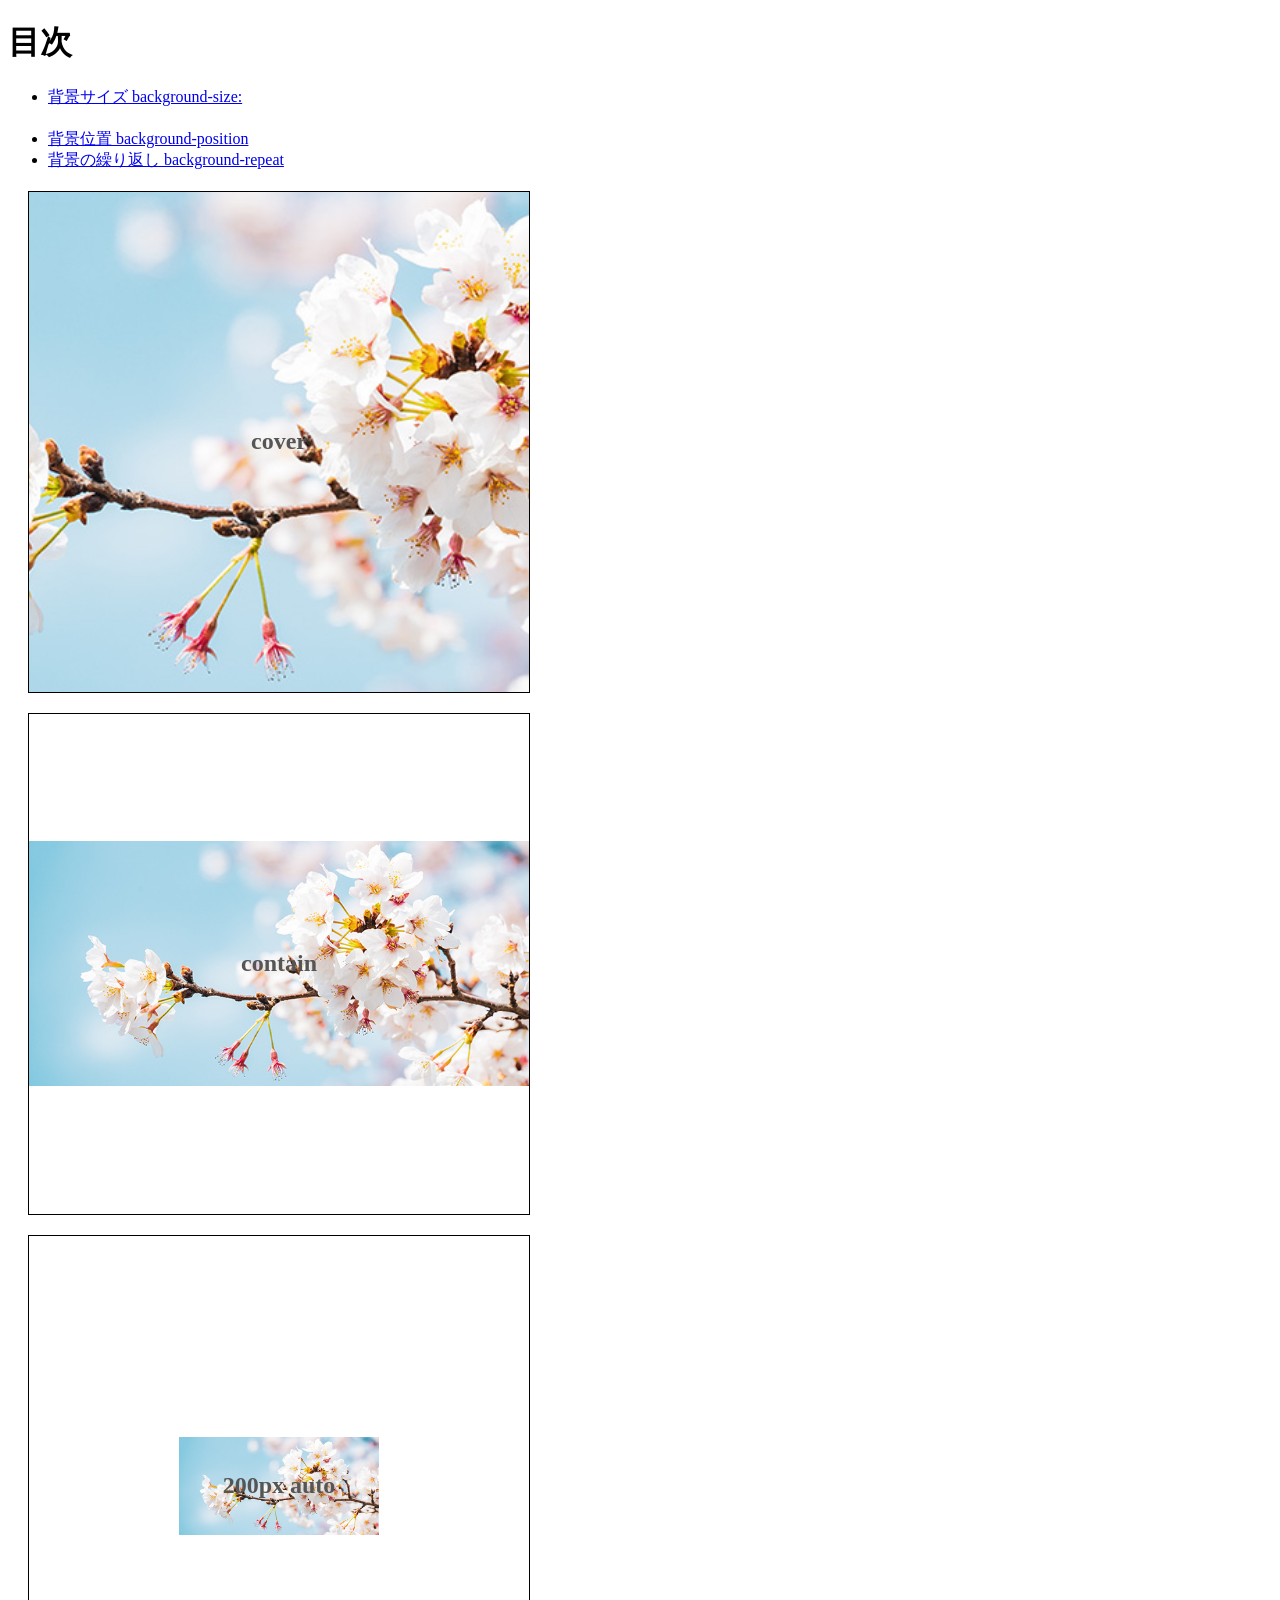
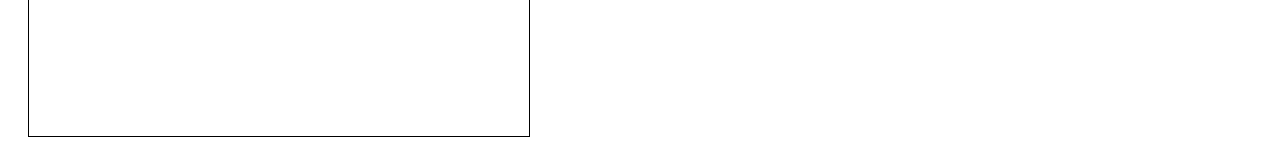
<file: index.html>
<!doctype html>
<html lang="ja">
  <head>    
    <meta charset="utf-8">
    <title>20260714-hs</title>
    <link rel="stylesheet" href="bgs/style.css">
  </head>

  <body>
    <h1>目次</h1>
    <ul>
      <li><a href="bgs/index.html">背景サイズ background-size:</a></li>
    　<li><a href ="bgp/index.html">背景位置 background-position</a></li> 
      <li><a href="bgr/index.html">背景の繰り返し background-repeat</a></li>
    </ul>
    <div class="cover">cover</div>
    <div class="contain">contain</div>
    <div class="px">200px auto</div>  
  </body>
</html>
</file>
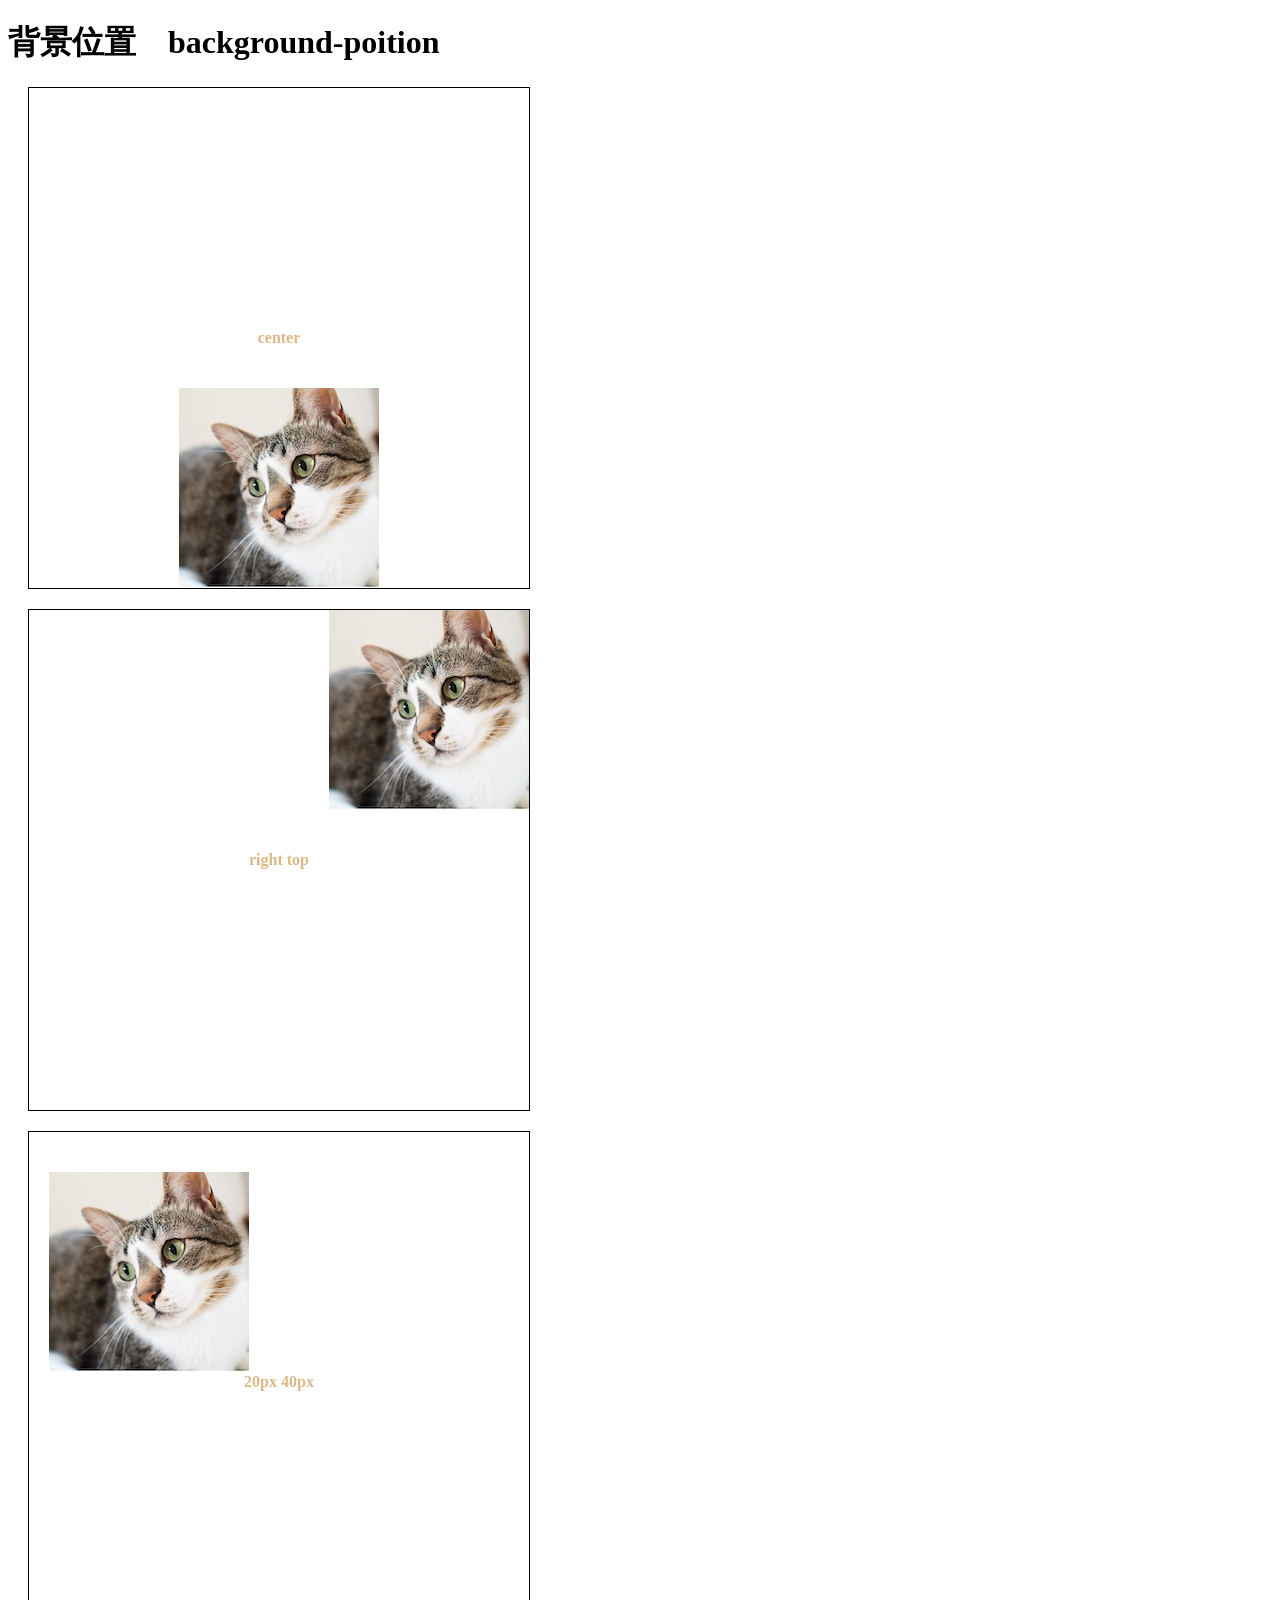
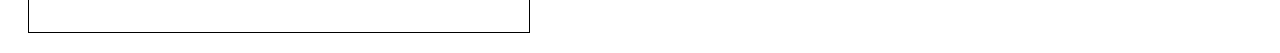
<file: bgp/index.html>
<!DOCTYPE html>
<html lang="ja">
<head>
    <meta charset="UTF-8">
    <title>背景位置　background-position</title>
    <link rel="stylesheet" href="bgp/style.css">
</head>
<body>
    <h1>背景位置　background-poition</h1>

    <div class="center-bottom">center</div>
    <div class="right-top">right top</div>
    <div class="px">20px 40px</div>
</body>
</html>
</file>
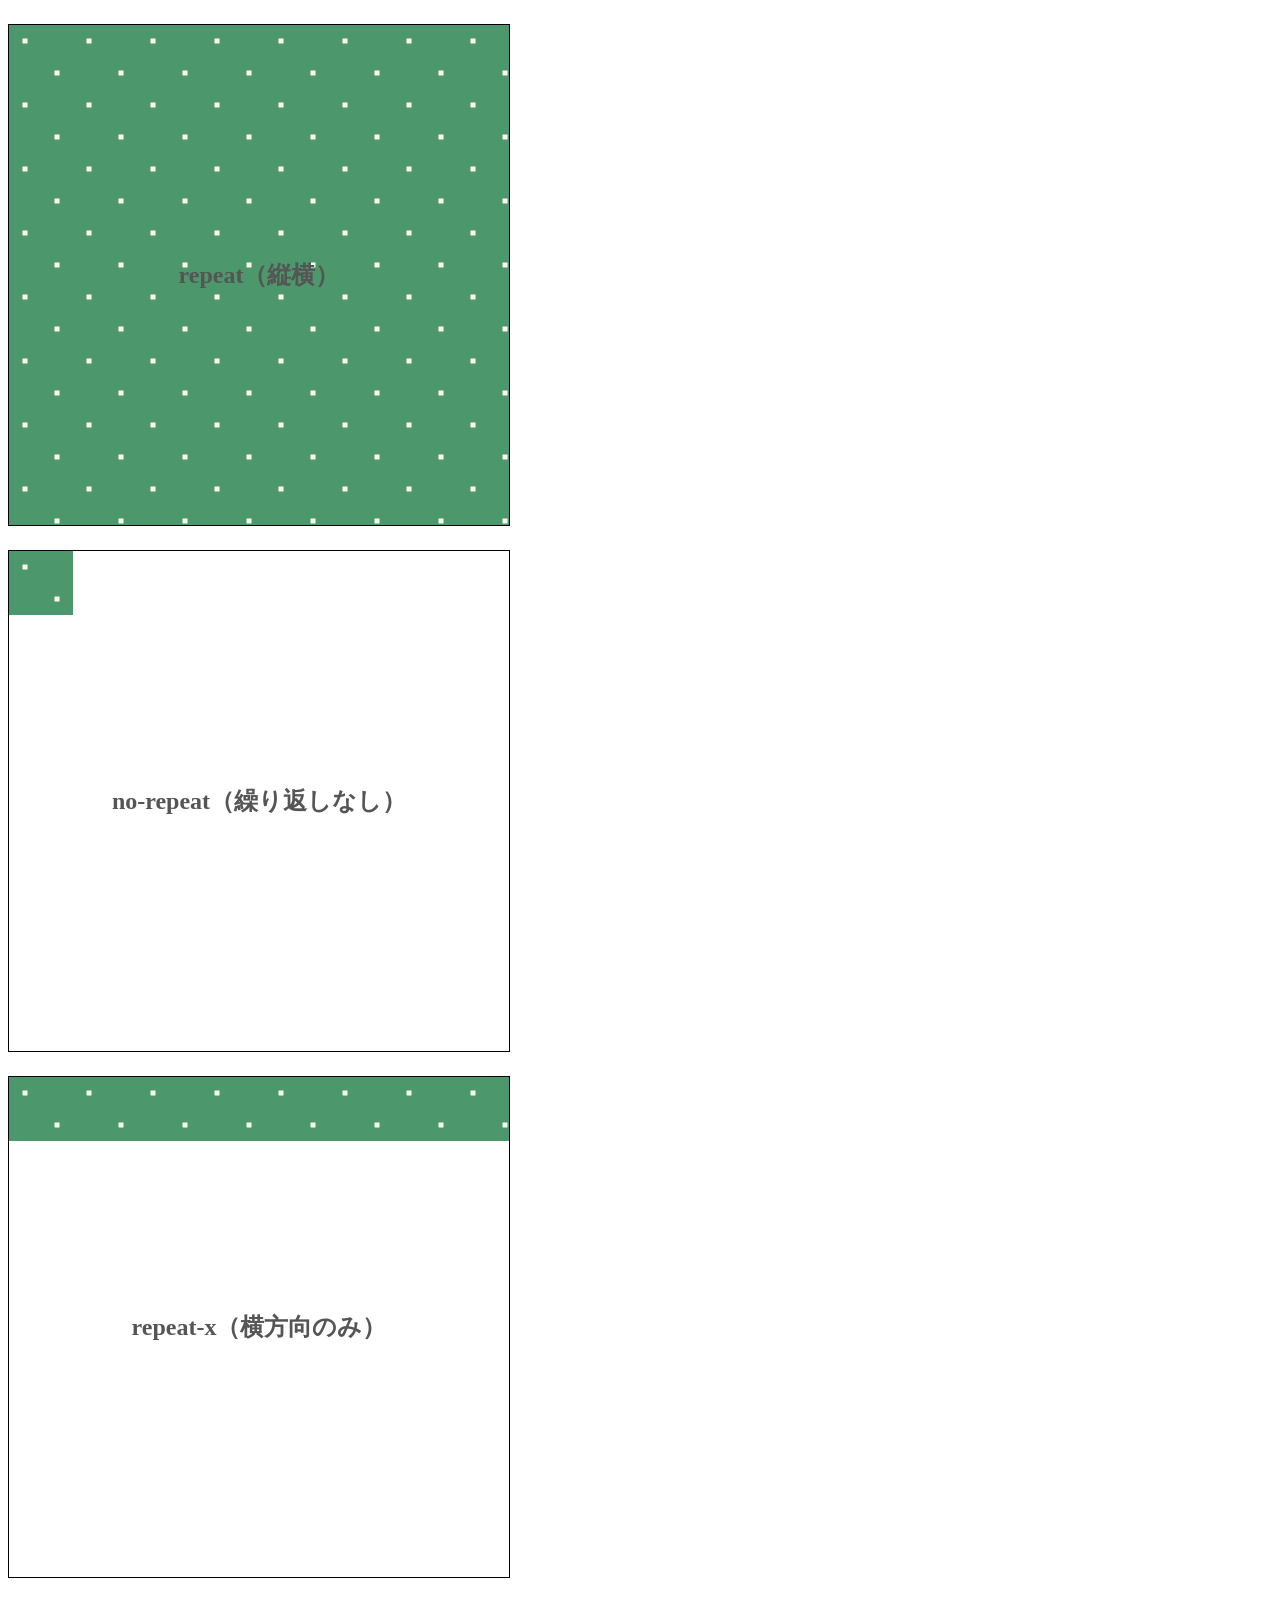
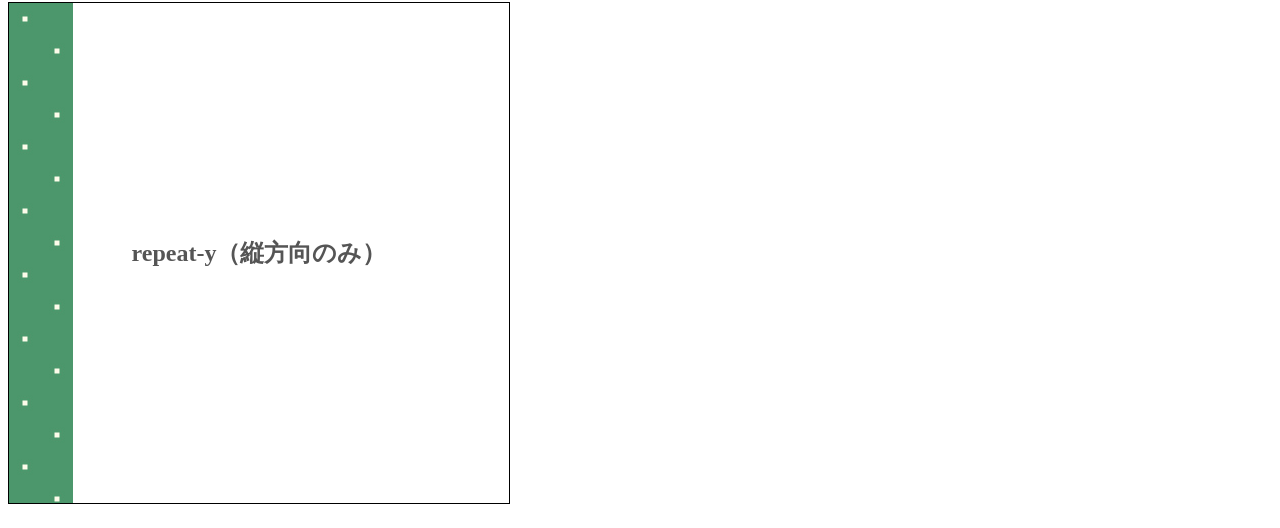
<file: bgr/index.html>
<!DOCTYPE html>
<html lang="ja">
<head>
    <meta charset="UTF-8">
    <title>背景の繰り返し</title>
    <link rel="stylesheet" href="style.css">
</head>
<body>
    <div class="repeat">repeat（縦横）</div>
    <div class="no-repeat">no-repeat（繰り返しなし）</div>
    <div class="repeat-x">repeat-x（横方向のみ）</div>
    <div class="repeat-y">repeat-y（縦方向のみ）</div>
</body>
</html>
</file>
<file: bgs/style.css>
@charset "utf-8";

/* 共通スタイル */
div {
  /* 表示領域 */
  width: 500px;
  height: 500px;
  border: 1px solid #000;
  margin: 20px;
  /* 文字 */
  color: #555;
  font-size: 24px;
  font-weight: bold;
  display: flex;
  align-items: center;
  justify-content: center;
  /* 背景画像 */
  background-image: url("sakura.jpg");
  background-repeat: no-repeat;
  background-position: center;
  background-image: url("sakura.jpg");
  background-repeat: no-repeat;
  background-position: center;
}

/* cover: 要素全体を覆う */
.cover {
  background-size: cover;
}

/* contain: 要素内に収まる */
.contain {
  background-size: contain;
}

/* px：任意のサイズ（幅 高さ） */
.px {
  background-size: 200px auto;
}
</file>
<file: bgp/bgp/style.css>
@charset "utf-8";

/*　共通スタイル */
div{
    width: 500px;
    height: 500px;
    border:1px solid #000;
    margin:20px;

    color:burlywood;
    font: size 20px;
    font-weight: bold;
    display:flex;
    align-items: center;
    justify-content: center;

    background-image: url("cat.jpg");
    background-repeat: no-repeat;
    background-position: center;
}

.center-bottom{
    background-position: center bottom;
}

.right-top {
    background-position: right top;
}

.px {
    background-position: 20px 40px;
}
</file>
<file: bgr/style.css>
@charset "utf-8";

/* 共通スタイル */
div {
  /* 表示領域 */
  width: 500px;
  height: 500px;
  border: 1px solid #000;
  margin: 1em 0;
  /* 文字 */
  color: #555;
  font-size: 24px;
  font-weight: bold;
  display: flex;
  align-items: center;
  justify-content: center;
  /* 背景画像 */
  background-image: url("pattern.jpg");
  background-repeat: no-repeat;
}

/* repeat: 繰り返し（横・縦） */
.repeat {
  background-repeat: repeat;
}

/* no-repeat: 繰り返さない */
.no-repeat {
  background-repeat: no-repeat;
}

/* repeat: 繰り返し（横） */
.repeat-x {
  background-repeat: repeat-x;
}

/* repeat: 繰り返し（縦） */
.repeat-y {
  background-repeat: repeat-y;
}
</file>
